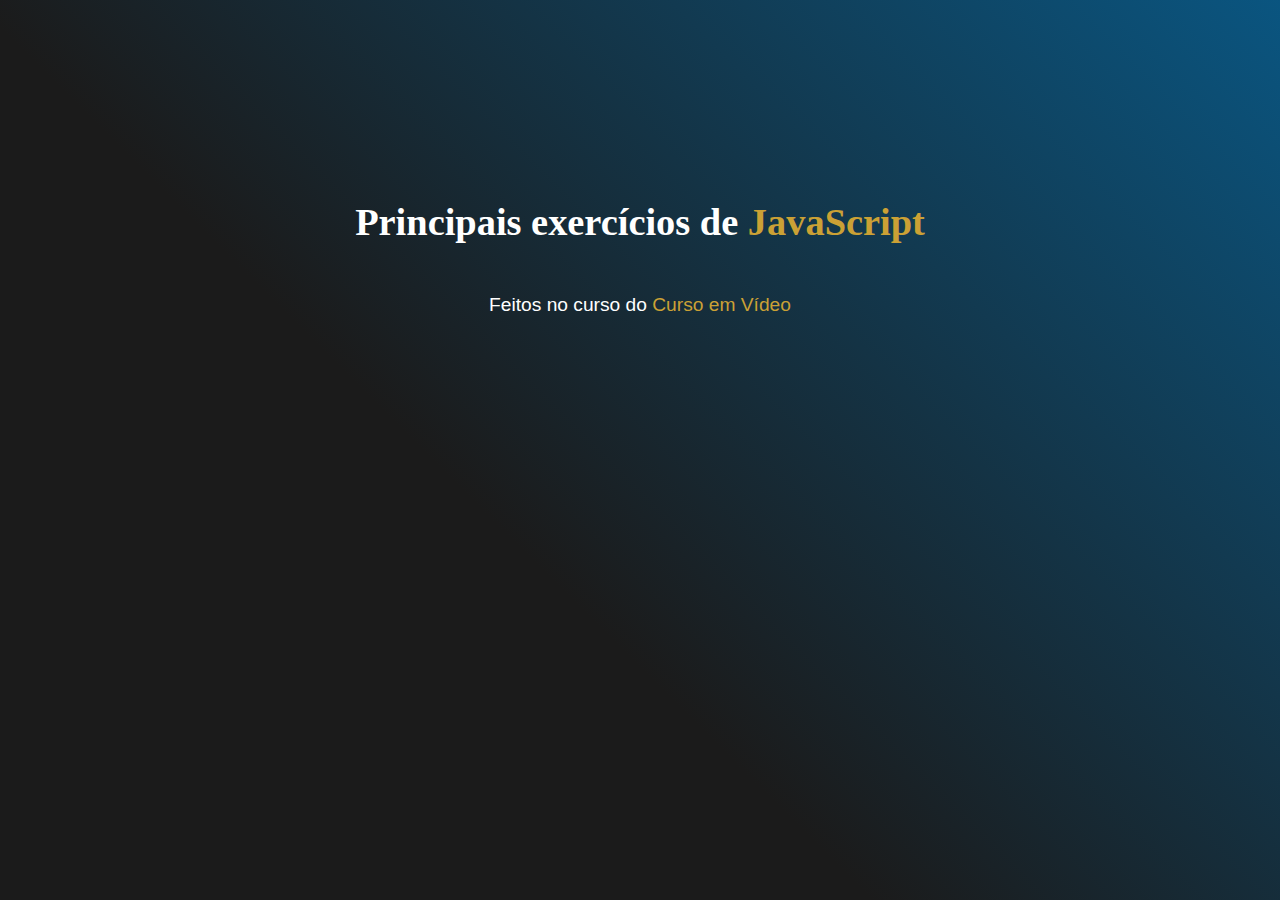
<file: index.html>
<!DOCTYPE html>
<html lang="pt-br">
<head>
    <meta charset="UTF-8">
    <meta name="viewport" content="width=device-width, initial-scale=1.0">
    <link rel="shortcut icon" href="./src/assets/java-script.png" type="image/x-icon">
    <title>Exercícios de JavaScript</title>
    <style>
        *{
            margin: 0;
            padding: 0;
            box-sizing: border-box;
        }
        body{
            font: normal 1.2em Times, serif;
            background-image: linear-gradient(45deg, #1b1b1b 40%, #0a5580);
            color: #fff;
            background-repeat: no-repeat;
            height: 100vh;
        }
        main{
            padding-top: 200px;
            margin: auto;
            text-align: center;
        }
        h1{
            animation: fadeIn 2s forwards;
            text-wrap: wrap;
            margin: 0 5px 50px 5px;
        }
        span{
            color: #cba135;
            animation: fadeIn2 2.5s forwards;
        }
        p{
            font: 100 1em Helvetica, sans-serif;
            animation: fadeIn 2s forwards;
        }
        @keyframes fadeIn{
            0%{opacity: 0;}
            30%{opacity: 0;}
            100%{opacity: 1;}
        }
        @keyframes fadeIn2{
            0%{opacity: 0;}
            50%{opacity: 0;}
            100%{opacity: 1;}
        }
    </style>
</head>
<body>
    <main>
        <h1>Principais exercícios de <span>JavaScript</span></h1>
        <p>Feitos no curso do <span>Curso em Vídeo</span></p>
    </main>
    <script>
        setTimeout( function(){
            location.href="principal.html" 
        }, 4000)
    </script>
</body>
</html>
</file>
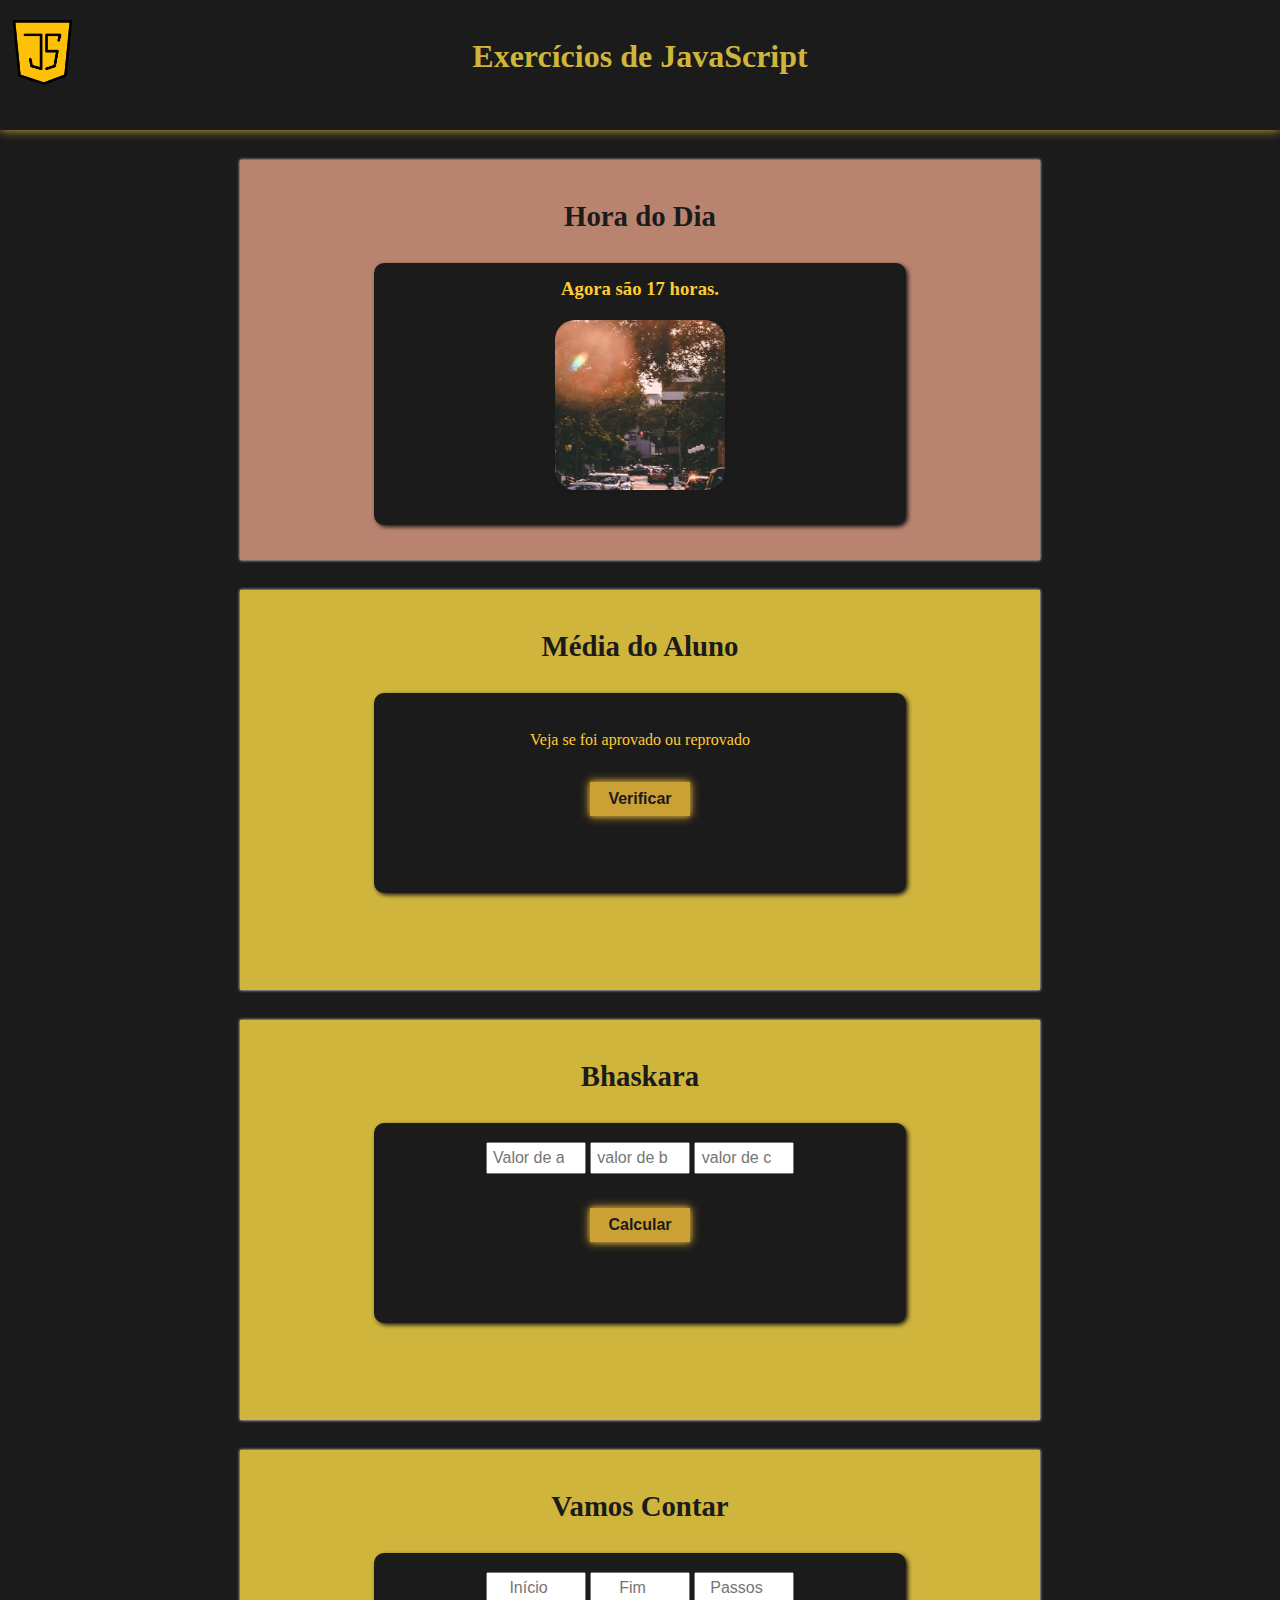
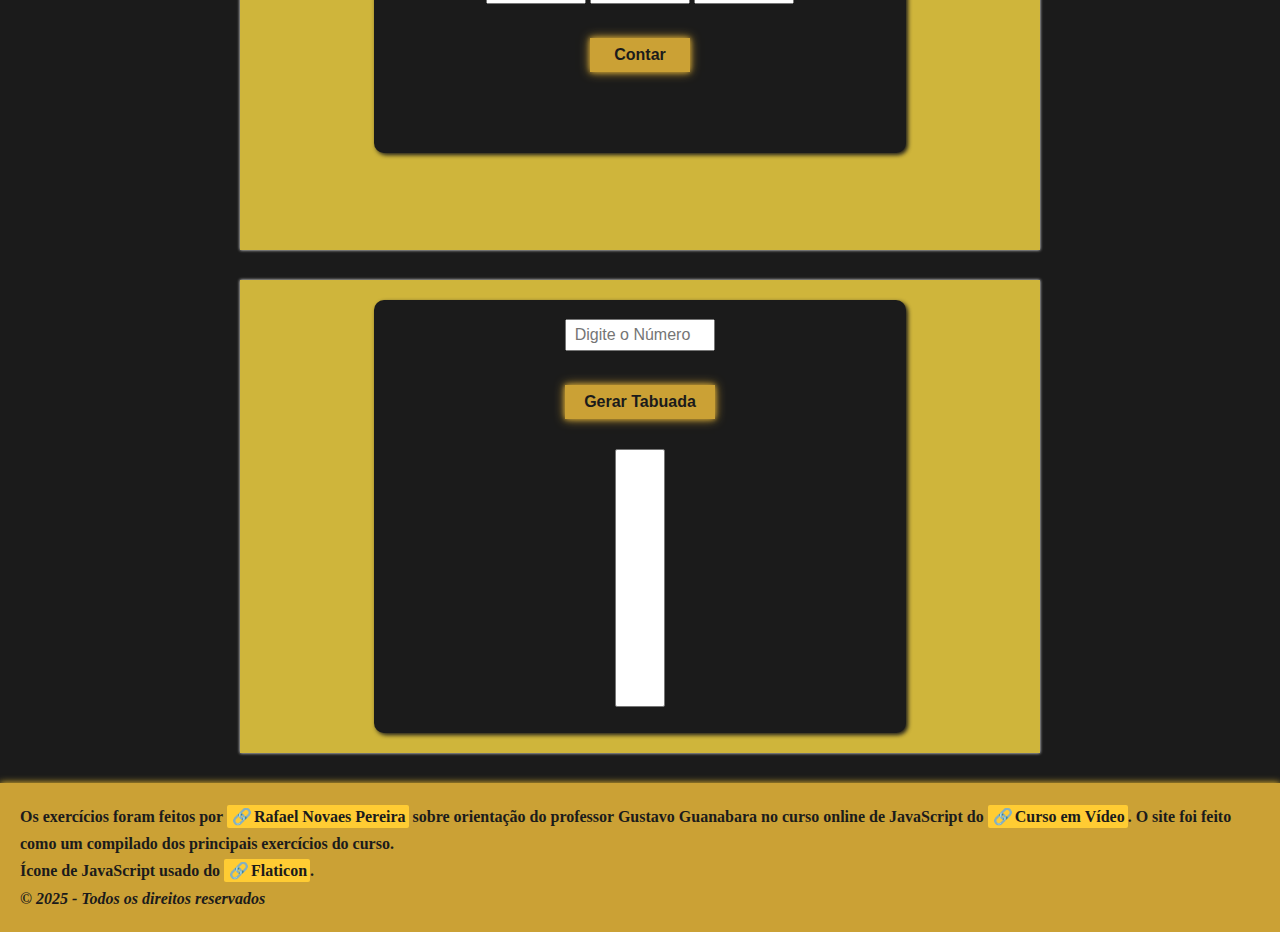
<file: principal.html>
<!DOCTYPE html>
<html lang="en">
<head>
    <meta charset="UTF-8">
    <meta name="viewport" content="width=device-width, initial-scale=1.0">
    <link rel="stylesheet" href="./src/css/estilo.css">
    <link rel="shortcut icon" href="./src/assets/java-script.png" type="image/x-icon">
    <title>Exercícios de JavaScript</title>
</head>
<body onload="carregar()">
    <header>
        <img src="./src/assets/java-script.png" alt="icone JavaScript">
        <h1>Exercícios de JavaScript</h1>
    </header>
    <main>
        <section id="hora">
            <h1>Hora do Dia</h1>
            <article>
                <h3 id="msg"></h3>
                <div id="foto">
                    <img id="imagem" src="./src/assets/manha.jpg" alt="horario">
                </div>
            </article>
        </section>
        <section id="aluno">
            <h1>Média do Aluno</h1>
            <article>
                <p>Veja se foi aprovado ou reprovado</p>
                <input class="butao" type="button" value="Verificar" onclick="verificar()">
            </article>
        </section>
        <section id="bhaskara">
            <h1>Bhaskara</h1>
            <article>
                <input type="number" placeholder="Valor de a" id="a">
                <input type="number" placeholder="valor de b" id="b">
                <input type="number" placeholder="valor de c" id="c">
                <input type="button" class="butao" value="Calcular" onclick="calcular()">
                <div>
                    <p id="conta"></p>
                    <p id="x1"></p>
                    <p id="x2"></p>
                </div>
            </article>
        </section>
        <section id="contando">
            <h1>Vamos Contar</h1>
            <article>
                <input type="number" placeholder="Início" id="cInicio">
                <input type="number" placeholder="Fim" id="cFim">
                <input type="number" placeholder="Passos" id="cPassos">
                <input type="button" class="butao" value="Contar" onclick="contar()">
                <div>
                    <p id="cResult"></p>
                </div>
            </article>
        </section>
        <section id="tabuada">
            <article>
                <input type="number" placeholder="Digite o Número" id="tNum">
                <input type="button" class="butao" value="Gerar Tabuada" onclick="tabuada()">
                <select id="tTab" size="16"></select>
            </article>
        </section>
    </main>
    <footer>
        <p>Os exercícios foram feitos por <a href="https://github.com/Rafael-NP" target="_blank">Rafael Novaes Pereira</a> sobre orientação do professor Gustavo Guanabara no curso online de JavaScript do <a href="https://www.cursoemvideo.com/" target="_blank">Curso em Vídeo</a>. O site foi feito como um compilado dos principais exercícios do curso.</p>
        <p>Ícone de JavaScript usado do <a href="https://www.flaticon.com/" target="_blank">Flaticon</a>.</p>
        <p id="di">&copy; 2025 - Todos os direitos reservados</p>
    </footer>
    <script src="./src/js/script.js"></script>
</body>
</html>
</file>
<file: src/css/estilo.css>
*{
    margin: 0;
    padding: 0;
    box-sizing: border-box;
}
:root{
    --amareloClaro: #ffcc33;
    --amarelo: #cfb53b;
    --azul: #0a5580;
    --laranja: #cba135;
    --preto: #1b1b1b;
}
body{
    background: var(--preto);
    font: normal 1em serif
}
header{
    display: flex;
    justify-content: center;
    flex-direction: row;
    background: var(--preto);
    color: var(--amarelo);
    padding: 20px;
    box-shadow: 0 0 10px var(--amarelo);
    height: 130px;
}
header h1{
    text-wrap: wrap;
    text-align: center;
    padding-top: 18px;
    font-size: 2em;
}
header img{
    position: absolute;
    left: 10px;
    width: 65px;
    height: 65px;
}
section{
    background: var(--amarelo);
    margin: 30px auto;
    color: white;
    min-height: 400px;
    box-shadow: 0 0 3px white;
    padding: 20px;
    max-width: 800px;
    text-align: center;
}
section h1{
    margin: 20px 0 30px 0;
    color: var(--preto);
    font-size: 1.8em;
}
article{
    display: block;
    background: var(--preto);
    border-radius: 10px;
    padding: 15px;
    width: 70%;
    min-height: 200px;
    color: var(--amareloClaro);
    margin: auto;
    box-shadow: 2px 2px 4px var(--preto);
}
article img{
    display: block;
    margin: 20px auto;
    width: 170px;
    height: 170px;
    border-radius: 20px;
    box-shadow: 2px 2px 3px var(--preto);
}
article input{
    text-align: center;
    flex-wrap: wrap;
    width: 100px;
    margin: 4px auto;
    padding: 3px;
    font-size: 13;
    font-size: 1em;
    padding: 5px;
}
#tabuada input{
    width: 150px;
}
article .butao{
    display: block;
    margin: 30px auto 20px auto;
    font-size: 16px;
    font-weight: bold;
    padding: 7px;
    background: var(--laranja);
    color: var(--preto);
    border: 1px solid var(--laranja);
    transition: .7s;
    box-shadow: 0 0 5px var(--laranja), 0 0 10px var(--laranja);
}
article .butao:hover{
    background: var(--preto);
    color: var(--laranja);
    box-shadow: 0 0 5px var(--laranja), 0 0 20px var(--laranja), 0 0 25px var(--laranja);
}
article .butao:active{
    transition: .1s;
    transform: scale(0.95);
}
article p{
    font: sans-serif 1.3em;
    line-height: 1.5em;
    margin: 20px auto 0 auto;
    text-align: center;
}
#tTab{
    margin: 10px;
    min-width: 50px;
}
#tTab option{
    margin: 10px;
    text-align: center;
    border-bottom: 1px solid #00000067;
}
footer{
    margin-top: 30px;
    margin-bottom: 0;
    box-shadow: 0 0 7px var(--amareloClaro);
    background: var(--laranja);
    padding: 20px;
    font-weight: 550;
    color: var(--preto);
    line-height: 1.7em;
}
footer a{
    text-decoration: none;
    background: var(--amareloClaro);
    color: var(--preto);
    border-radius: 2px;
    padding: 3px;
}
footer a:hover{
    background: var(--amarelo);
    text-decoration: underline 1px var(--preto);
}
footer a::before{
    padding: 2px;
    content: '\1f517';
}
footer #di{
    font-style: italic;
}
@media(width < 650px){
    header h1{
        font-size: 1.4em;
        padding-left: 50px;
    }
    #bhaskara{
        height: 530px;
    }
    #bhaskara article{
        height: 370px;
    }
}
@media(width < 350px){
    #hora img{
        width: 100px;
        height: 100px;
    }
    #bhaskara article{
        height: 400px;
    }
}
</file>
